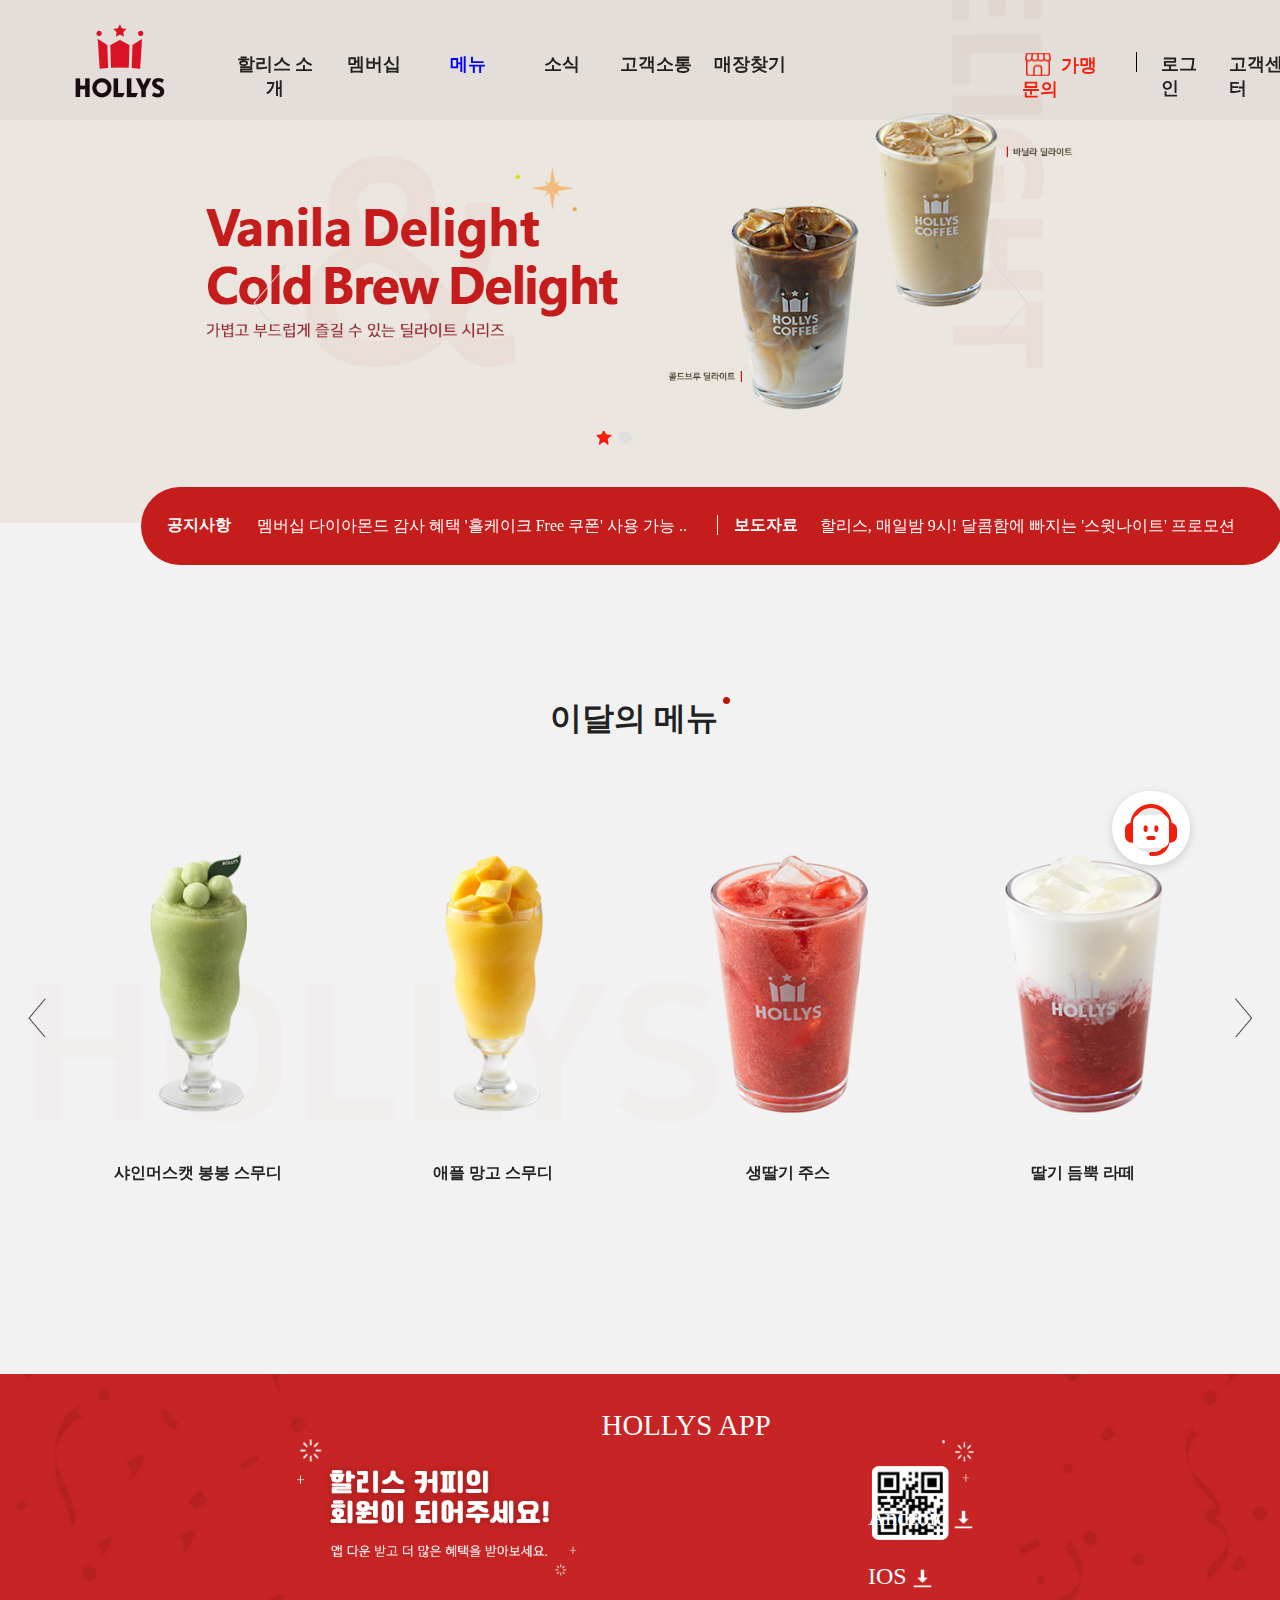
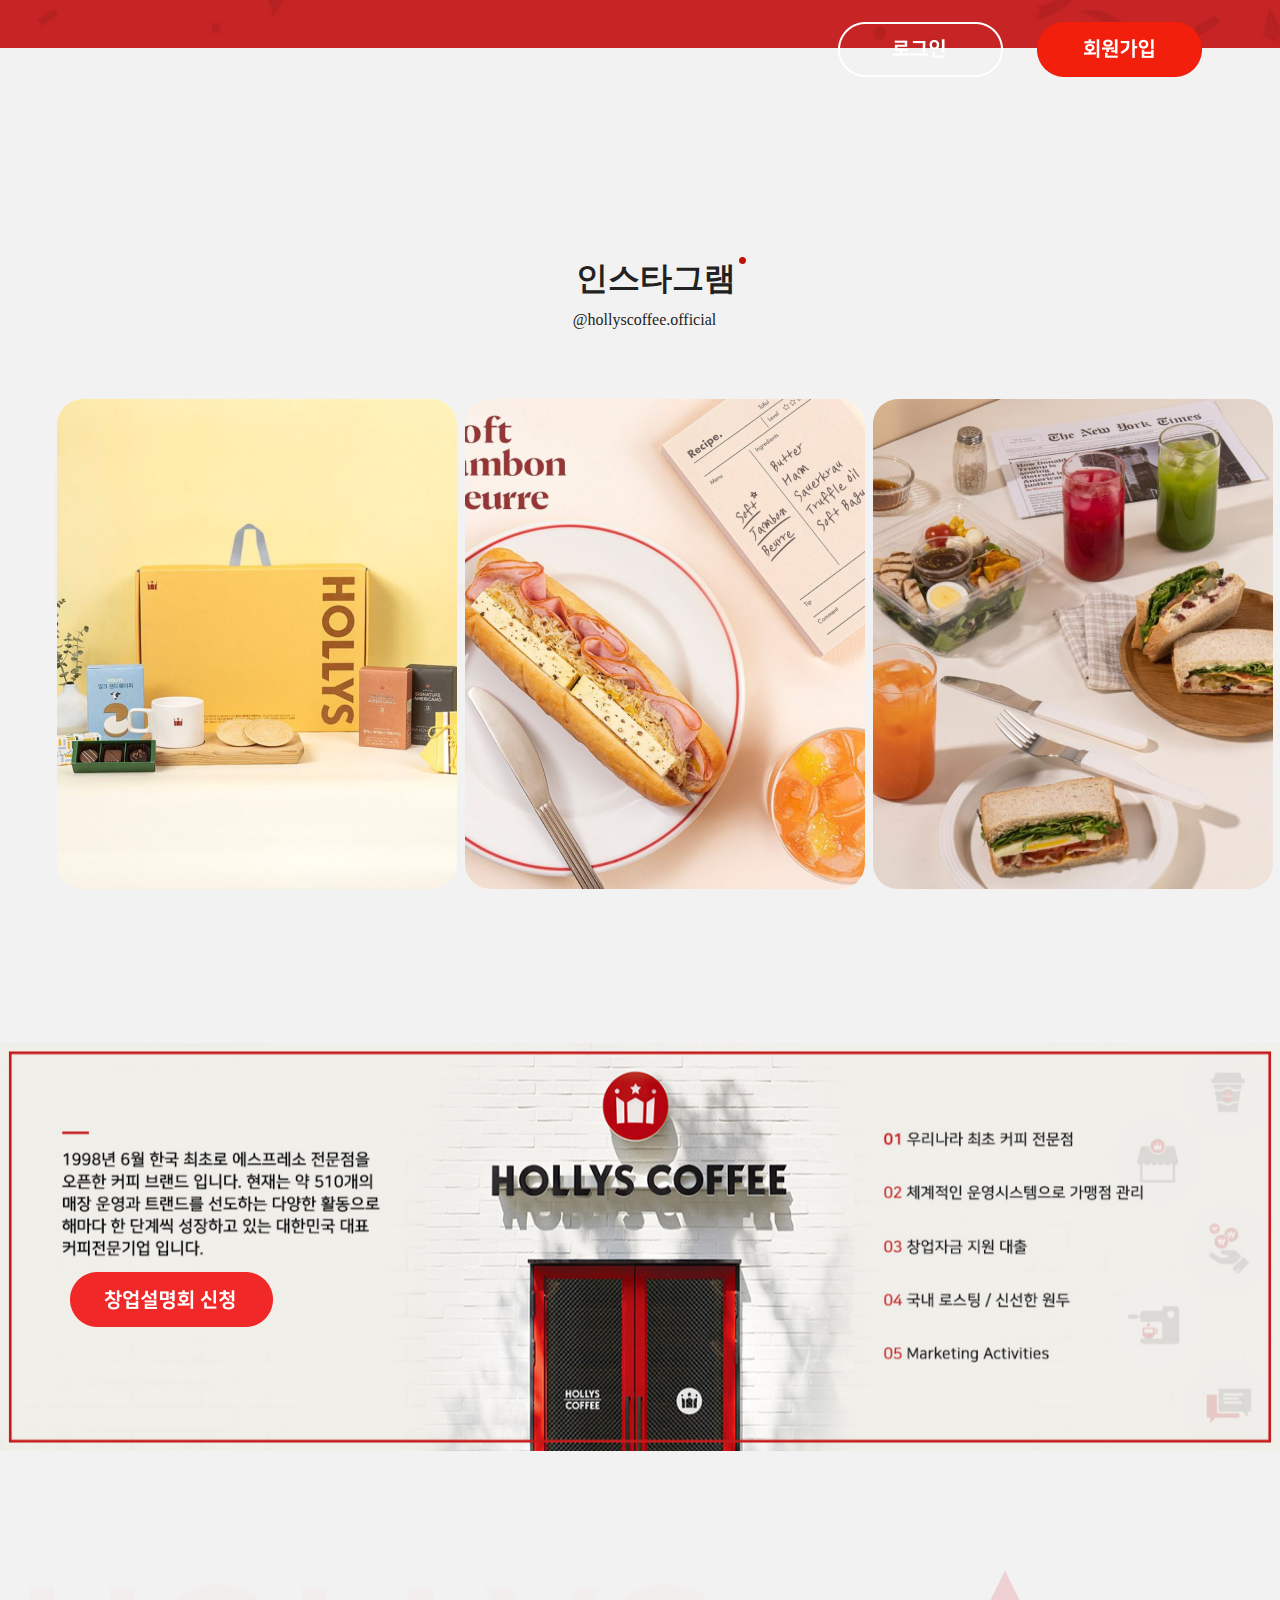
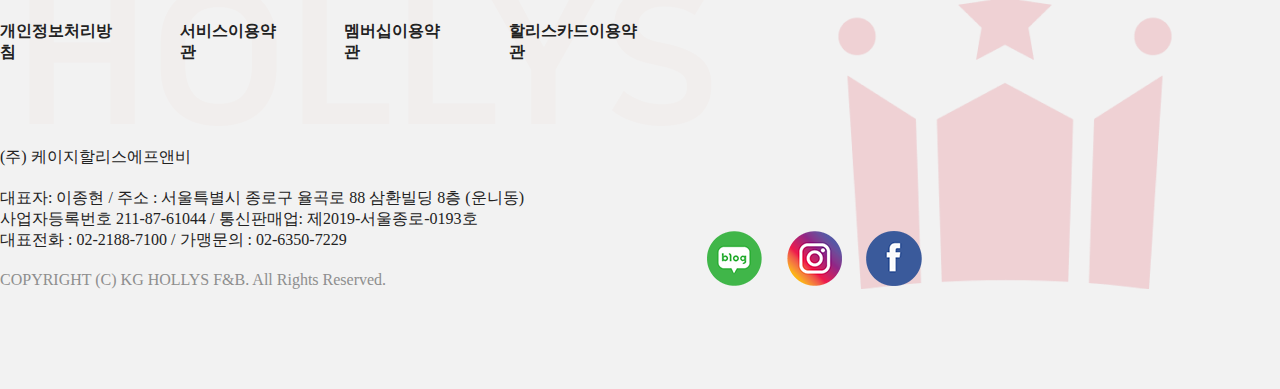
<file: index.html>
<!doctype html>
<html>
  <head>
    <meta charset="utf-8">
    <meta http-equiv="X-UA-Compatible" content="IE=Edge"> <!-- 엣지의 성격을 빼주는, 잘돌아가게끔 -->
    <meta name="viewport" content="width=device-width, initial-scale=1.0, maximum-scale=2.0, minimum-scale=0.5, user-scalable=yes" />
    <!-- 모바일: 글씨가 같이 줄어드는 것을 막기 위함, 해상도를 떨어트림 -->
    <title>김수정- 할리스커피 리뉴얼</title>
      <!--[if lt IE 9]>
          <script src="js/html5.js"></script> 하위 버전에서도 작동 되게끔.
      <![endif]-->
      <link rel="stylesheet" type="text/css" href="./css/slick.css">
    <link href="css/common.css" rel="stylesheet" type="text/css">
    <link href="css/style.css" rel="stylesheet" type="text/css">
    
    <script src="./js/jquery-3.1.1.min.js" type="text/javascript"></script>
    <script src="./js/jquery-migrate-3.0.0.js"></script>
    <script src="./js/slick.js" type="text/javascript" charset="utf-8"></script>
    <script src="./js/main.js"></script>
  </head>

  <body>
    <!-- +++++++++++++++++++++++++++++++++ 헤더 +++++++++++++++++++++++++++++++++ -->
    <div id="wrap">
      <div id="chatbot">
        <a href="#"><img src="./images/chatbot22.png" alt="상담봇아이콘"></a>
      </div>

      <div id="popup">
        <p><img src="./images/popup.jpg" alt="이벤트팝업창"></p>
      </div>

      <header id="header">
        <div class="inner">
          <h1 class="logo">
            <a href="#">
              <img src="./images/logo1.png" alt="할리스로고" width="100px">
            </a>
          </h1>

          <nav id="nav">
                <ul class="nav_left">
                  <li class="border margin_r"><a href="#">할리스 소개</a>
                    <ul>
                      <li><a href="#">할리스 이야기</a></li>
                      <li><a href="#">할리스 위치 및<br>연락처</a></li>
                      <li><a href="#">B2B 사업 소개</a></li>
                    </ul>
                  </li>

                  <li class="border"><a href="#">멤버십</a>
                    <ul>
                      <li><a href="#">할리스 어플</a></li>
                      <li><a href="#">멤버십 혜택</a></li>
                    </ul>
                  </li>

                  <li class="border"><a href="./sub.html" class="blue">메뉴</a>
                    <ul>
                      <li><a href="./sub.html" class="blue">커피</a></li>
                      <li><a href="#">음료</a></li>
                      <li><a href="#">푸드</a></li>
                      <li><a href="#">MD</a></li>
                    </ul>
                  </li>

                  <li class="border"><a href="#">소식</a>
                    <ul>
                      <li><a href="#">공지사항</a></li>
                      <li><a href="#">이벤트</a></li>
                      <li><a href="#">보도자료</a></li>
                      <li><a href="#">채용안내</a></li>
                    </ul>
                  </li>

                  <li class="border"><a href="#">고객소통</a>
                    <ul>
                      <li><a href="#">FAQ</a></li>
                      <li><a href="#">1:1 문의</a></li>
                      <li><a href="#">고객참여</a></li>
                    </ul>
                  </li>

                  <li class="spacing border"><a href="#">매장찾기</a>
                    <ul>
                      <li><a href="#">매장찾기</a></li>
                    </ul>
                  </li>

                  <div class="nav_right">
                    <li><a href="#" class="franchise_icon">가맹문의</a></li>
                    <li class="solid"><a href="#">로그인</a></li>
                    <li><a href="#">고객센터</a></li>
                  </div>
              </ul>
          </nav>
        </div>
      </header>

      <!-- +++++++++++++++++++++++++++++++++ 섹션1,2,3,4,5 +++++++++++++++++++++++++++++++++ -->
      <section id="slide">
        <div class="slide_img">
          <div>
            <a href="#"><img src="./images/main_01.jpg" alt="메인슬라이드1"></a>
          </div>

          <div>
            <a href="#"><img src="./images/main_02.jpg" alt="메인슬라이드2"></a>
          </div>
        </div>
      </section>

      <section id="section1">
        <div class="inner">
          <article> <!-- 빨간색 배경 -->
            <div class="newsbox_all">
              <div class="news_box">
                <p class="st padding_r"><a href="#">공지사항</a>
                <div class="newsbox_txt">
                  <ul class="newsbox_list">
                    <li><a href="#">멤버십 다이아몬드 감사 혜택 '홀케이크 Free 쿠폰' 사용 가능 ..</a></li>
                    <li><a href="#">할리스 x LG유플러스 '라이프콕' 서비스 이용 안내</a></li>
                    <li><a href="#">제 17기 주식회사 할리스에프앤비 결산공고</a></li>
                  </ul>
                </div>
                </p>
              </div>

              <div class="news_box2">
                <p class="st padding_r solid"><a href="#">보도자료</a>
                <div class="newsbox_txt">
                  <ul class="newsbox_list">
                    <li><a href="#">할리스, 매일밤 9시! 달콤함에 빠지는 '스윗나이트' 프로모션</a></li>
                    <li><a href="#">할리스, MZ세대 겨냥 ‘골프 시즌 2’ 한정판 출시</a></li>
                    <li><a href="#">“올해 '벚꽃' 구경은 '할리스'와 함께하세요"</a></li>
                  </ul>
                </div>
                </p>
              </div>
            </div>
          </article>
        </div>
      </section>

      <section id="section2">
        <div class="inner">
          <h3>이달의 메뉴</h3>
          <ul class="menu_list">
            <li class="solid_up"><a href="#">
              <img src="./images/menu_01.png" alt="생딸기주스이미지">
              <p class="sec2_text">생딸기 주스</p></a>
            </li>
            <li class="solid_up"><a href="#">
              <img src="./images/menu_02.png" alt="딸기듬뿍라떼이미지">
              <p class="sec2_text">딸기 듬뿍 라떼</p></a>
            </li>
            <li class="solid_up"><a href="#">
              <img src="./images/menu_03.png" alt="더진한딸기스무디이미지">
              <p class="sec2_text">더 진한 딸기 스무디</p></a>
            </li>
            <li class="solid_up"><a href="#">
              <img src="./images/menu_04.png" alt="해피도넛딸기할리치노이미지">
              <p class="sec2_text">해피도넛 딸기 할리치노</p></a>
            </li>
            <li class="solid_up"><a href="#">
              <img src="./images/menu_05.png" alt="민트초코이미지">
              <p class="sec2_text">민트초코</p></a>
            </li>
            <li class="solid_up"><a href="#">
              <img src="./images/menu_06.png" alt="샤인머스캣 코코 스파클링이미지">
              <p class="sec2_text">샤인머스캣 코코 스파클링</p></a>
            </li>
            <li class="solid_up"><a href="#">
              <img src="./images/menu_07.png" alt="샤인머스캣 봉봉 스무디이미지">
              <p class="sec2_text">샤인머스캣 봉봉 스무디</p></a>
            </li>
            <li class="solid_up"><a href="#">
              <img src="./images/menu_08.png" alt="애플 망고 스무디이미지">
              <p class="sec2_text">애플 망고 스무디</p></a>
            </li>
          </ul>
        </div>
      </section>

      <section id="section3">
          <h3>HOLLYS APP</h3>
          <p class="appbanner"><img src="./images/appbanner.jpg"><p>
          
          <div class="inner">
            <div class="download">
              <p class="android"><a href="#"><span class="download_solid">Android<span><img src="./images/download.png" alt="안드로이드용앱다운로드"></a></p>
              <p class="ios"><a href="#"><span class="download_solid">IOS<span><img src="./images/download.png" alt="안드로이드용앱다운로드"></a></p>
            </div>

            <div class="button">
              <p class="bt1"><a href="#"><img src="./images/bt_01.png" alt="로그인버튼"></a></p>
              <p><a href="#"><img src="./images/bt_02.png" alt="회원가입버튼"></a></p>
            </div>
          </div>
      </section>

      <section id="section4">
        <div class="inner">
          <h3>인스타그램</h3>
          <p class="sns_id">@hollyscoffee.official</p>

          <ul class="sns_list">
            <li><a href="https://www.instagram.com/p/CYQyvnipVEO/" target="_blank"><img src="./images/sns_img01.jpg" alt="sns게시물이미지" width="400px"></a></li>
            <li><a href="https://www.instagram.com/p/Cbbw63DLfZP/" target="_blank"><img src="./images/sns_img02.jpg" alt="sns게시물이미지" width="400px"></a></li>
            <li><a href="https://www.instagram.com/p/CaUBe5Dpb2E/" target="_blank"><img src="./images/sns_img03.jpg" alt="sns게시물이미지" width="400px"></a></li>
            <li><a href="https://www.instagram.com/p/Cb9qZ7erLjA/" target="_blank"><img src="./images/sns_img04.jpg" alt="sns게시물이미지" width="400px"></a></li>
            <li><a href="https://www.instagram.com/p/CaB5YBcp3ba/" target="_blank"><img src="./images/sns_img05.jpg" alt="sns게시물이미지" width="400px"></a></li>
            <li><a href="https://www.instagram.com/p/CbFJivZLLyM/" target="_blank"><img src="./images/sns_img06.jpg" alt="sns게시물이미지" width="400px"></a></li>
          </ul>
        </div>
      </section>

      <section id="section5">
        <div class="inner">
          <p class="franchise_img"><img src="./images/franchise.jpg" alt="할리스소개이미지"></p>
          <p class="franchise_bt"><a href="#"><img src="./images/bt_03.png" alt="창업설명회버튼"></a></p>
        </div>
      </section>

      <!-- +++++++++++++++++++++++++++++++++ 푸터 +++++++++++++++++++++++++++++++++ -->
      <footer id="footer">
        <div class="inner">
            <div class="foot_left">
              <div class="top">
                <p><a href="#">개인정보처리방침</a></p>
                <p><a href="#">서비스이용약관</a></p>
                <p><a href="#">멤버십이용약관</a></p>
                <p><a href="#">할리스카드이용약관</a></p>
              </div>

              <div class="under">
                <p class="hollys"><a href="#">(주) 케이지할리스에프앤비</a></p>
                <p class="company">
                  대표자: 이종현 / 주소 : 서울특별시 종로구 율곡로 88 삼환빌딩 8층 (운니동)<br>
                  사업자등록번호 211-87-61044 / 통신판매업: 제2019-서울종로-0193호<br>
                  대표전화 : 02-2188-7100 / 가맹문의 : 02-6350-7229
                </p>
                <p class="copy">COPYRIGHT (C) KG HOLLYS F&B. All Rights Reserved.</p>
              </div>
            </div>

            <div class="foot_right">
              <div class="sns">
                <p><a href="https://blog.naver.com/hollyskr" target="_blank"><img src="./images/sns_bt1.png" alt="네이버블로그"></a></p>
                <p><a href="https://www.instagram.com/hollyscoffee.official/" target="_blank"><img src="./images/sns_bt2.png" alt="인스타그램"></a></p>
                <p><a href="https://www.facebook.com/EnjoyHollys" target="_blank"><img src="./images/sns_bt3.png" alt="페이스북"></a></p>
              </div>
            </div>
        </div>
      </footer>
    </div>
  </body>
</html>
</file>
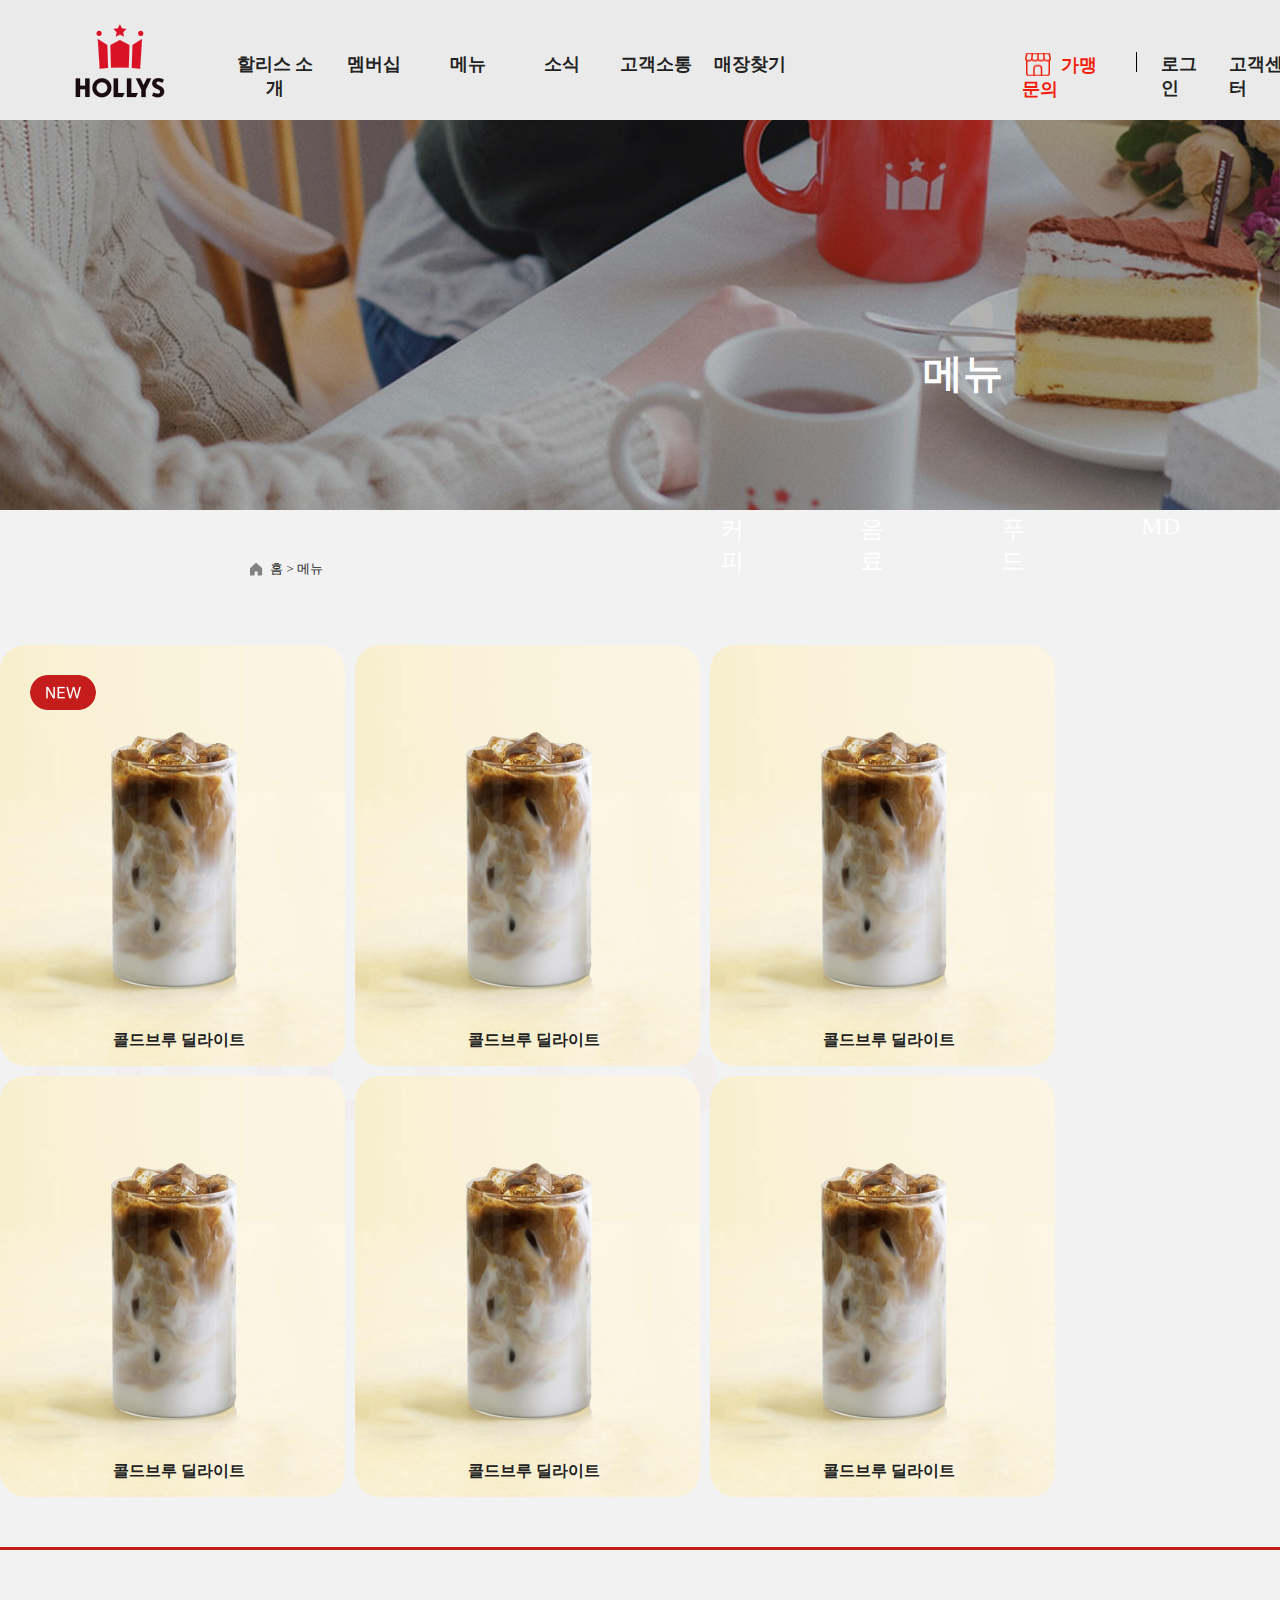
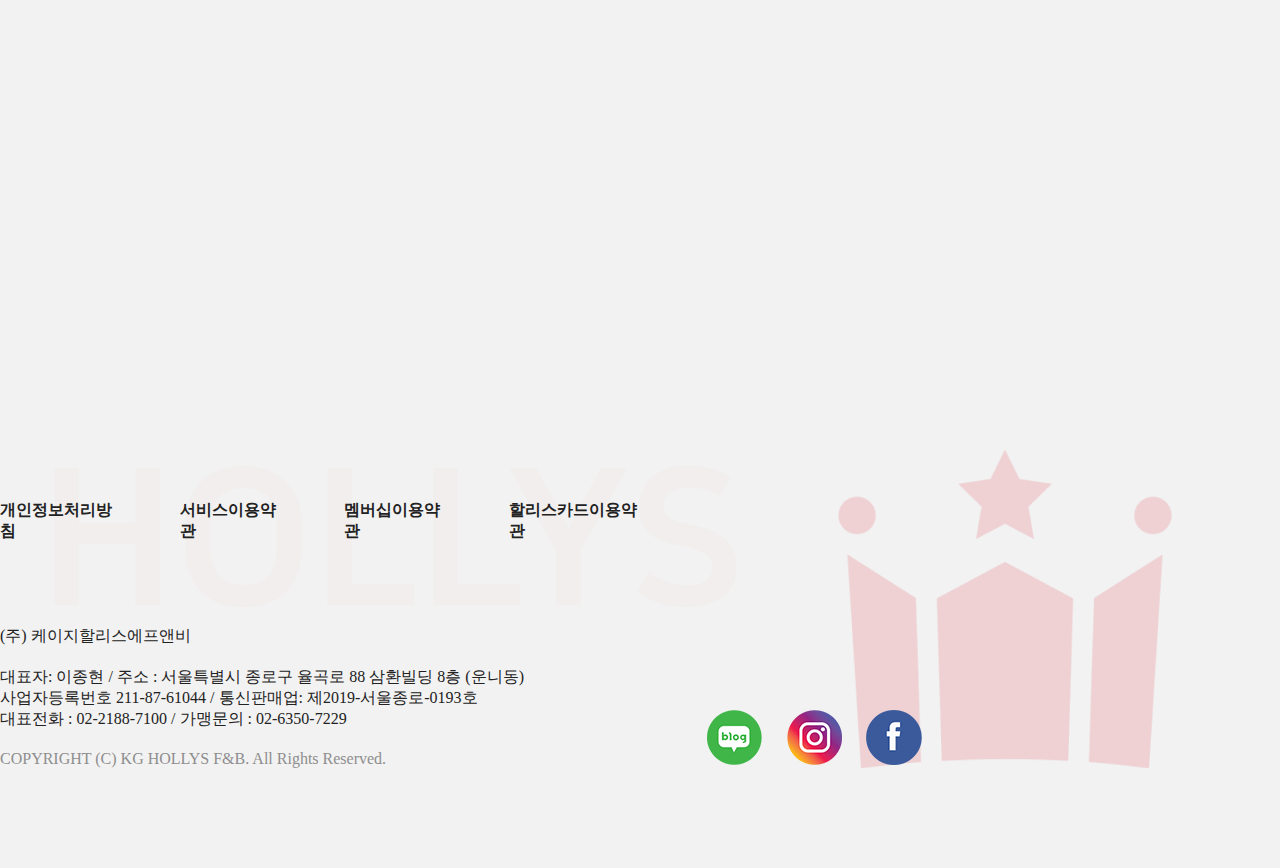
<file: sub.html>
<!doctype html>
<html>
  <head>
    <meta charset="utf-8">
    <meta http-equiv="X-UA-Compatible" content="IE=Edge"> <!-- 엣지의 성격을 빼주는, 잘돌아가게끔 -->
    <meta name="viewport" content="width=device-width, initial-scale=1.0, maximum-scale=2.0, minimum-scale=0.5, user-scalable=yes" />
    <!-- 모바일: 글씨가 같이 줄어드는 것을 막기 위함, 해상도를 떨어트림 -->
    <title>김수정- 할리스커피 리뉴얼</title>
      <!--[if lt IE 9]>
          <script src="js/html5.js"></script> 하위 버전에서도 작동 되게끔.
      <![endif]-->
      <link rel="stylesheet" type="text/css" href="./css/slick.css">
    <link href="css/common.css" rel="stylesheet" type="text/css">
    <link href="css/substyle.css" rel="stylesheet" type="text/css">
    <script src="./js/jquery-3.1.1.min.js" type="text/javascript"></script>
    <script src="./js/jquery-migrate-3.0.0.js"></script>
  </head>

  <body>
    <!-- +++++++++++++++++++++++++++++++++ 헤더 +++++++++++++++++++++++++++++++++ -->
    <div id="wrap">
      <header id="header">
        <div class="inner">
          <h1 class="logo">
            <a href="./index.html">
              <img src="./images/logo1.png" alt="할리스로고" width="100px">
            </a>
          </h1>

          <nav id="nav">
                <ul class="nav_left">
                  <li class="border margin_r"><a href="#">할리스 소개</a>
                    <ul>
                      <li><a href="#">할리스 이야기</a></li>
                      <li><a href="#">할리스 위치 및<br>연락처</a></li>
                      <li><a href="#">B2B 사업 소개</a></li>
                    </ul>
                  </li>

                  <li class="border"><a href="#">멤버십</a>
                    <ul>
                      <li><a href="#">할리스 어플</a></li>
                      <li><a href="#">멤버십 혜택</a></li>
                    </ul>
                  </li>

                  <li class="border"><a href="#">메뉴</a>
                    <ul>
                      <li><a href="#">커피</a></li>
                      <li><a href="#">음료</a></li>
                      <li><a href="#">푸드</a></li>
                      <li><a href="#">MD</a></li>
                    </ul>
                  </li>

                  <li class="border"><a href="#">소식</a>
                    <ul>
                      <li><a href="#">공지사항</a></li>
                      <li><a href="#">이벤트</a></li>
                      <li><a href="#">보도자료</a></li>
                      <li><a href="#">채용안내</a></li>
                    </ul>
                  </li>

                  <li class="border"><a href="#">고객소통</a>
                    <ul>
                      <li><a href="#">FAQ</a></li>
                      <li><a href="#">1:1 문의</a></li>
                      <li><a href="#">고객참여</a></li>
                    </ul>
                  </li>

                  <li class="spacing border"><a href="#">매장찾기</a>
                    <ul>
                      <li><a href="#">매장찾기</a></li>
                    </ul>
                  </li>

                  <div class="nav_right">
                    <li><a href="#" class="franchise_icon">가맹문의</a></li>
                    <li class="solid"><a href="#">로그인</a></li>
                    <li><a href="#">고객센터</a></li>
                  </div>
              </ul>
          </nav>
        </div>
      </header>

      <!-- +++++++++++++++++++++++++++++++++ 섹션1,2,3,4,5 +++++++++++++++++++++++++++++++++ -->
      <section id="container">
        <section id="section1">
          <div class="subhd_bg">
              <img src="./images_sub/sub_hdimg.jpg" alt="메뉴서브페이지이미지">
          </div>
      
          <div class="inner">
              <h3 class="sub_menu">메뉴</h3>
      
              <div class="sub_bar">
                  <ul>
                      <li><a href="#">커피</a></li>
                      <li><a href="#">음료</a></li>
                      <li><a href="#">푸드</a></li>
                      <li><a href="#">MD</a></li>
                  </ul>
              </div>
          </div>
      </section>
      
      <section id="section2">
          <div class="inner">
              <ul class="mini_nav">
                  <li><a href="#">홈 ></a></li>
                  <li><a href="#">&nbsp;메뉴</a></li>
              </ul>
          </div>
      </section>
      
      <section id="section3">
          <div class="inner">
              <ul>
                  <li>
                    <p class="new_bt"><img src="./images_sub/subbt_01.png" alt="신제품표시아이콘"></p>
                    <a href="#"><img src="images_sub/sub_img1.jpg" alt="콜드브루딜라이트이미지"></a>
                    <p class="text">콜드브루 딜라이트</p>
                  </li>

                  <li>
                    <a href="#"><img src="images_sub/sub_img1.jpg" alt="콜드브루딜라이트이미지"></a>
                    <p>콜드브루 딜라이트</p>
                  </li>

                  <li>
                    <a href="#"><img src="images_sub/sub_img1.jpg" alt="콜드브루딜라이트이미지"></a>
                    <p>콜드브루 딜라이트</p>
                  </li>

                  <li>
                    <a href="#"><img src="images_sub/sub_img1.jpg" alt="콜드브루딜라이트이미지"></a>
                    <p>콜드브루 딜라이트</p>
                  </li>

                  <li>
                    <a href="#"><img src="images_sub/sub_img1.jpg" alt="콜드브루딜라이트이미지"></a>
                    <p>콜드브루 딜라이트</p>
                  </li>

                  <li>
                    <a href="#"><img src="images_sub/sub_img1.jpg" alt="콜드브루딜라이트이미지"></a>
                    <p>콜드브루 딜라이트</p>
                  </li>
              </ul>
          </div>
      </section>
      </section>

      <!-- +++++++++++++++++++++++++++++++++ 푸터 +++++++++++++++++++++++++++++++++ -->
      <footer id="footer">
        <div class="inner">
            <div class="foot_left">
              <div class="top">
                <p><a href="#">개인정보처리방침</a></p>
                <p><a href="#">서비스이용약관</a></p>
                <p><a href="#">멤버십이용약관</a></p>
                <p><a href="#">할리스카드이용약관</a></p>
              </div>

              <div class="under">
                <p class="hollys"><a href="#">(주) 케이지할리스에프앤비</a></p>
                <p class="company">
                  대표자: 이종현 / 주소 : 서울특별시 종로구 율곡로 88 삼환빌딩 8층 (운니동)<br>
                  사업자등록번호 211-87-61044 / 통신판매업: 제2019-서울종로-0193호<br>
                  대표전화 : 02-2188-7100 / 가맹문의 : 02-6350-7229
                </p>
                <p class="copy">COPYRIGHT (C) KG HOLLYS F&B. All Rights Reserved.</p>
              </div>
            </div>

            <div class="foot_right">
              <div class="sns">
                <p><a href="https://blog.naver.com/hollyskr" target="_blank"><img src="./images/sns_bt1.png" alt="네이버블로그"></a></p>
                <p><a href="https://www.instagram.com/hollyscoffee.official/" target="_blank"><img src="./images/sns_bt2.png" alt="인스타그램"></a></p>
                <p><a href="https://www.facebook.com/EnjoyHollys" target="_blank"><img src="./images/sns_bt3.png" alt="페이스북"></a></p>
              </div>
            </div>
        </div>
      </footer>
    </div>
  </body>
</html>
</file>
<file: css/common.css>
@charset "utf-8";

/* 저장된 글꼴 파일 선언*/
@font-face { font-family : font_NanumSquare; src : url(../font/AnyConv.com__NanumSquareEB.woff), 
            url(../font/NanumSquareB.woff), url(../font/NanumSquareR.woff), url(../font/NanumSquareL.woff);}

* {margin:0; padding:0;}
html{font-size:16px;}
body{font-size:16px;
      color:#222222;
      font-family: 'NanumSquareB' }
ul, ol, li{list-style-type:none}
img, fieldset{border:none;vertical-align: middle;}
/* vertical-align: 이미지 옆에 글씨 위치 정렬 / outline: 0; */
hr {clear:both;border:none} /* 라인 줄 만들때 */
a {color:inherit;text-decoration:none}
table{border-collapse:collapse}
input, textarea {color:inherit;font-size:inherit;
       font-family:inherit;
       vertical-align: middle; outline: 0;}
/* vertical-align: 텍스트가 적절히 가운데로 정렬 / outline: 0; */
button{outline:0}
</file>
<file: css/style.css>
@charset "utf-8";

/* +++++++++++++++++++++++++++++++++ 공통 +++++++++++++++++++++++++++++++++ */
*{margin:0; padding:0;}
.inner{max-width: 1440px; margin: 0 auto; min-width: 1100px;}
body{background-image: url(../images/bg.png);}

/* +++++++++++++++++++++++++++++++++ 픽스 +++++++++++++++++++++++++++++++++ */
#chatbot{position: fixed; z-index: 99999; bottom: 30px; right: 90px;
        height: 60px; padding: 7px; margin: 0 auto 5px; text-align: center;
        background: #fff; border-radius: 50px; box-shadow: 0 3px 10px 0 rgba(0,0,0,.15);}
#popup{position: fixed; z-index: 99999; bottom: 30px; right: 280px; display: none;}

/* +++++++++++++++++++++++++++++++++ 헤더 +++++++++++++++++++++++++++++++++ */
#header{background-color: rgba(0, 0, 0, 0.03); height: 120px; width: 100%; position: absolute;
        z-index: 9999;}
#header .inner{display: flex; flex-direction: row; flex-wrap: nowrap;}
#header .logo{margin-top: 20px; margin-right: 58px; margin-left: 70px;}

#nav{margin-top: 52px;}
#nav::after{content: ''; display: block; width: 100%; background-color: #fff; height: 200px;
            position: absolute; top: 120px; left: 0; height: 0; overflow: hidden; transition: height 0.5s;}
#nav:hover::after{height: 200px;}           
/* #nav ul{display: flex; flex-direction: row; flex-wrap: nowrap; justify-content: space-between;}
#nav li{padding-right: 26px; font-size: 1.1rem; font-weight: bold} */
#nav .spacing{margin-right: 200px;}
#nav .franchise_icon{background: url(../images/franchise_icon.png) no-repeat;
                             background-position: 1px; padding: 1.5px;
                             padding-left: 39px; height: 30px; color: #F21F0C;}
#nav .solid{padding-left: 25px;position: relative;}
#nav .solid::before{content: ''; display:block; width:1px; height:20px;
                            background: #000; position: absolute; left:0}

#nav .nav_left{display: flex; flex-direction: row; flex-wrap: nowrap; justify-content: center;}
#nav .nav_left > li{width: 110px; position: relative; text-align: center;}
#nav .nav_left .blue{color: blue;}
#nav .nav_left .margin_r{padding-right: 5px;}
#nav .nav_left > li > a{width: 100%; font-size: 1.1rem; font-weight: bold; padding-bottom: 46px;}
#nav .nav_left .border:hover{border-bottom: 2px solid #C51C1C; padding-bottom: 5px;}
#nav .nav_left ul{position: absolute; z-index: 99; width: 100%; top: 30px; padding-top: 44px;
                 opacity: 0; height: 0; overflow: hidden;}
#nav .nav_left:hover > li ul{opacity: 1; height: 200px; transition: opacity 0.5s, height 0.5s;}
#nav .nav_left ul li{padding: 9px 0; font-size: 15px}
#nav .nav_left ul li:hover a{color: #C51C1C;}

#nav .nav_right{display: flex; flex-direction: row; flex-wrap: nowrap; justify-content: center;
                font-size: 1.1rem; font-weight: bold;}
#nav .nav_right li{margin-left: 25px;}
/* +++++++++++++++++++++++++++++++++ 섹션1,2,3,4,5 +++++++++++++++++++++++++++++++++ */
#slide{bottom:193px;}
#slide img{width: 100%;}
#slide .slick-arrow {display: block; position: absolute; top: 50%; z-index: 999;}
#slide .slick-arrow.slick-prev {left: 253px; border: none; font-size: 0;
                        width: 33px; height: 75px; background: none;
                        background-image: url(../images/main_bt1.png); background-repeat: no-repeat;}
#slide .slick-arrow.slick-next {right: 253px;  border: none; font-size: 0;
                        width: 33px; height: 75px; background: none;
                        background-image: url(../images/main_bt2.png); background-repeat: no-repeat;}

#slide .slick-dots{position: absolute; bottom: 80px; right: 50%; display: flex; flex-direction: row;}
#slide .slick-dots li button{background: url(../images/slide_phasor.png) no-repeat 0 0; text-indent: -9999px; overflow: hidden; border: none;
                                            padding: 0 11px;}
#slide .slick-dots .slick-active button{background: url(../images/slide_star.png) no-repeat 0 -2px;}

#setion1{position: absolute; bottom: 100px;}
#section1 .inner{position: relative;}
#section1 article{height: 78px; background-color: #C51C1C; border-radius: 50px; width: 1142px;
         display: flex; flex-direction: row; flex-wrap: nowrap; justify-content: center;
         position: absolute; left: 11%; top: -40px;} 
/* 공지사항, 보도자료 내용 */         
#section1 .newsbox_all{display: flex; flex-direction: row; flex-wrap: nowrap;
                         color: #fff; margin-top: 28px;}
#section1 .news_box{display: flex; flex-direction: row; flex-wrap: nowrap; width: 550px;}
#section1 .news_box2{display: flex; flex-direction: row; flex-wrap: nowrap; width: 540px;}

#section1 .padding_r{padding-right: 17px;}
#section1 .st{font-weight: bold; width: 75px;}
#section1 .newsbox_txt{width: 480px;}

#section1 .solid{padding-left: 17px; position: relative;}
#section1 .solid::before{content: ''; display:block; width:1px; height:20px;
                         background: #fff; position: absolute; left:0}
/* 공지사항, 보도자료 내용 */    
#section2{margin-top: 170px; margin-bottom: 190px;}
#section2 h3{display: inline-block; width: 180px; margin-left: 43%; font-size: 30px;
             margin-bottom: 70px; font-size: 2rem;
             background-image: url(../images/redcircle.png); background-repeat: no-repeat;
             background-position: top right;}
#section2 ul{display: flex; flex-direction: row; flex-wrap: nowrap; justify-content: space-evenly;}
#sectino2 li img{width:100%;}
#section2 .sec2_text{text-align: center; font-size: 1rem; font-weight: bold; margin-top: 15px;}
#section2 .solid_up:hover{color: #C51C1C;}
#section2 .slick-arrow {display: block; position: absolute; top: 50%; z-index: 999;}
#section2 .slick-arrow.slick-prev {left: 28px; border: none; font-size: 0;
                                    width: 18px; height: 39px; background: none;
                                    background-image: url(../images/main_bt3.png); background-repeat: no-repeat;
                                    }
#section2 .slick-arrow.slick-next {right: 28px;  border: none; font-size: 0;
                                    width: 18px; height: 39px; background: none;
                                    background-image: url(../images/main_bt4.png); background-repeat: no-repeat;}

#section3{margin-bottom: 180px; position: relative;}
#section3 h3{position: absolute; z-index: 9999; top: 0; left: 47%; margin-top: 35px;
             font-size: 1.8rem; color: #FFF; font-weight: normal;}
#section3 .appbanner{position: absolute;}
#section3 .inner{position: relative;}
#section3 p{display: inline;}
#section3 .appbanner img{width: 100%;}
#section3 .download{font-size: 1.2rem; display: flex; flex-direction: column; flex-wrap: nowrap;
                    text-align: left; padding-top: 130px; padding-left: 868px; color: #fff;
                    font-size: 24px;}
#section3 .download .download_solid:hover{border-bottom: 2px solid #fff;}
#section3 .download .android img{padding-left: 5px;}
#section3 .download .ios{padding-top: 32px;}
#section3 .download .ios img{padding-left: 5px;}
#section3 .button{padding-top: 32px; padding-left: 838px;}
#section3 .bt1{margin-right: 30px;}

#section4{margin-bottom: 150px;}
#section4 h3{display: inline-block; width: 170px; margin-left: 45%; font-size: 30px;
            margin-bottom: 10px; font-size: 2rem;
            background-image: url(../images/redcircle.png); background-repeat: no-repeat;
            background-position: top right;}
#section4 .sns_id{ text-align: center; font-size: 16px; margin-left: 9px; margin-bottom: 70px;}
#section4 ul{display: flex; flex-direction: row; flex-wrap: nowrap; margin-left: 57px;}
#section4 ul li img{border: 0 solid #fff; border-radius: 25px;}

#section5{margin-bottom: 120px;}
#section5 .inner{position: relative; z-index: 9999;}
#section5 img{width: 100%;}
#section5 .franchise_bt{position: absolute; bottom: 124px; left: 70px;}
/* +++++++++++++++++++++++++++++++++ 푸터 +++++++++++++++++++++++++++++++++ */
#footer .inner{display: flex; flex-direction: row; flex-wrap: nowrap;
                margin-bottom: 100px;}

#footer .foot_left{width: 55%; margin-top: 50px;}
#footer .foot_left .top{font-weight: bold; margin-bottom: 84px;
                        display: flex; flex-direction: row; flex-wrap: nowrap;}
#footer .foot_left .top a{margin-right: 57px;}
#footer .foot_left .under .hollys{margin-bottom: 20px;}
#footer .foot_left .under .company{margin-bottom: 20px;}     
#footer .foot_left .under .copy {color: #8E8E8E;}

#footer .foot_right{width: 45%; background-image: url(../images/logo2.png); background-repeat: no-repeat;
                    background-position: 60%;}
#footer .foot_right .sns{display: flex; flex-direction: row; flex-wrap: nowrap;
                        margin-top: 260px;}
#footer .foot_right .sns img{padding-right: 20px;}
</file>
<file: css/substyle.css>
@charset "utf-8";

/* +++++++++++++++++++++++++++++++++ 공통 +++++++++++++++++++++++++++++++++ */
*{margin:0; padding:0;}
.inner{max-width: 1440px; margin: 0 auto;}
body{background-image: url(../images/bg.png);}

/* +++++++++++++++++++++++++++++++++ 헤더 +++++++++++++++++++++++++++++++++ */
#header{background-color: rgba(0, 0, 0, 0.03); height: 120px; width: 100%;
    position: absolute; z-index: 999;}
#header .inner{display: flex; flex-direction: row; flex-wrap: nowrap;}
#header .logo{margin-top: 20px; margin-right: 58px; margin-left: 70px;}

#nav{margin-top: 52px;}
#nav::after{content: ''; display: block; width: 100%; background-color: #fff; height: 200px;
            position: absolute; top: 120px; left: 0; height: 0; overflow: hidden; transition: height 0.5s;}
#nav:hover::after{height: 200px;}           
/* #nav ul{display: flex; flex-direction: row; flex-wrap: nowrap; justify-content: space-between;}
#nav li{padding-right: 26px; font-size: 1.1rem; font-weight: bold} */
#nav .spacing{margin-right: 200px;}
#nav .franchise_icon{background: url(../images/franchise_icon.png) no-repeat;
                             background-position: 1px; padding: 1.5px;
                             padding-left: 39px; height: 30px; color: #F21F0C;}
#nav .solid{padding-left: 25px;position: relative;}
#nav .solid::before{content: ''; display:block; width:1px; height:20px;
                            background: #000; position: absolute; left:0}

#nav .nav_left{display: flex; flex-direction: row; flex-wrap: nowrap; justify-content: center;}
#nav .nav_left > li{width: 110px; position: relative; text-align: center;}
#nav .nav_left .margin_r{padding-right: 5px;}
#nav .nav_left > li > a{width: 100%; font-size: 1.1rem; font-weight: bold; padding-bottom: 46px;}
#nav .nav_left .border:hover{border-bottom: 2px solid #C51C1C; padding-bottom: 5px;}
#nav .nav_left ul{position: absolute; z-index: 99; width: 100%; top: 30px; padding-top: 44px;
                 opacity: 0; height: 0; overflow: hidden;}
#nav .nav_left:hover > li ul{opacity: 1; height: 200px; transition: opacity 0.5s, height 0.5s;}
#nav .nav_left ul li{padding: 9px 0; font-size: 15px}
#nav .nav_left ul li:hover a{color: #C51C1C;}

#nav .nav_right{display: flex; flex-direction: row; flex-wrap: nowrap; justify-content: center;
                font-size: 1.1rem; font-weight: bold;}
#nav .nav_right li{margin-left: 25px;}
/* +++++++++++++++++++++++++++++++++ 섹션1,2,3,4,5 +++++++++++++++++++++++++++++++++ */
#section1 .subhd_bg{position: relative; top:120px; margin-bottom: 50px;}
#section1 .subhd_bg img{width: 100%;}
#section1 .inner{color: #fff;}
#section1 .sub_menu{position: absolute; top: 346px; left: 923px; font-size: 40px; margin-bottom: 100px;}
#section1 .sub_bar{position: absolute; top: 513px; left: 720px;}
#section1 .sub_bar ul{display: flex; flex-direction: row; flex-wrap: nowrap;
                       font-size: 24px;}
#section1 .sub_bar ul li{margin-right: 100px;}

#section2{margin-bottom: 85px; margin-top: 170px;}
#section2 .inner{position: absolute; left: 250px;}
#section2 .mini_nav{display: flex; flex-direction: row; flex-wrap: nowrap;
                    font-size: 13px; color: 818181; padding-left: 20px;
                     background-image: url(../images_sub/sub_homeicon.png);
                     background-repeat: no-repeat; background-position: left;}

#section3{margin-bottom: 500px; padding-top: 85px;}
#section3 .inner{border-bottom: 3px solid #C51C1C;}
#section3 ul{display: flex; flex-direction: row; flex-wrap: wrap;
             margin-bottom: 40px;}
#section3 ul li{margin-right: 10px; margin-bottom: 10px; position: relative; overflow: hidden;}
#section3 ul li .new_bt{position: absolute; top: 30px; left: 30px; z-index: 9999;}
#section3 ul li img{border: 0 solid #fff; border-radius: 25px;}
#section3 ul li img:hover{transform: scale(1.1);}
#section3 ul li p{text-align: center; font-weight: bold; position: absolute; bottom: 15px; left: 113px;}
/* +++++++++++++++++++++++++++++++++ 푸터 +++++++++++++++++++++++++++++++++ */
#footer .inner{display: flex; flex-direction: row; flex-wrap: nowrap;
                margin-bottom: 100px;}

#footer .foot_left{width: 55%; margin-top: 50px;}
#footer .foot_left .top{font-weight: bold; margin-bottom: 84px;
                        display: flex; flex-direction: row; flex-wrap: nowrap;}
#footer .foot_left .top a{margin-right: 57px;}
#footer .foot_left .under .hollys{margin-bottom: 20px;}
#footer .foot_left .under .company{margin-bottom: 20px;}     
#footer .foot_left .under .copy {color: #8E8E8E;}

#footer .foot_right{width: 45%; background-image: url(../images/logo2.png); background-repeat: no-repeat;
                    background-position: 60%;}
#footer .foot_right .sns{display: flex; flex-direction: row; flex-wrap: nowrap;
                        margin-top: 260px;}
#footer .foot_right .sns img{padding-right: 20px;}
</file>
